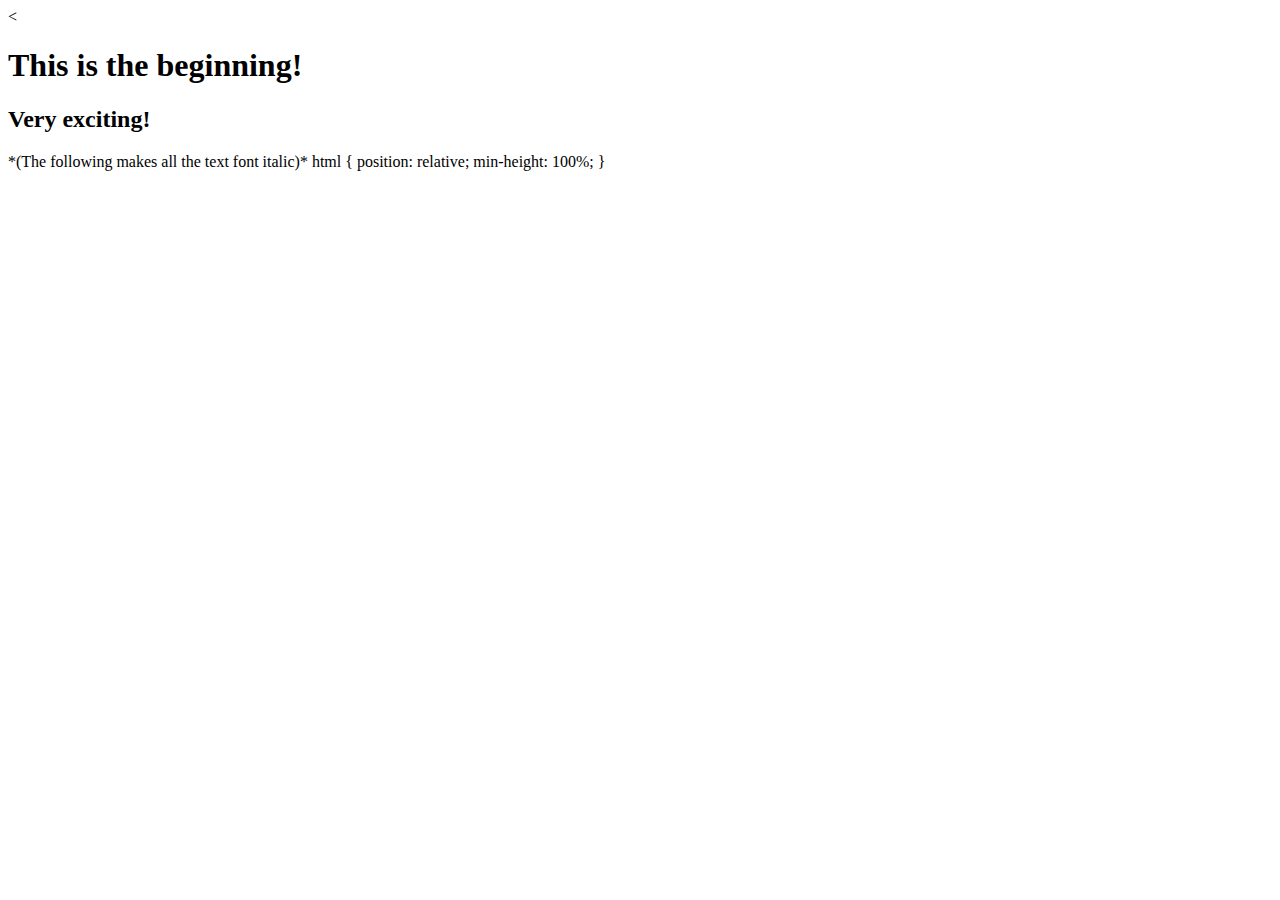
<file: Index.html>
<!DOCTYPE html>
<html lang="en" dir="ltr">
  <head>
    <meta charset="utf-8">
    <title></title>
  </head>
  <body>
      <<h1> This is the beginning! </h1>
      <h2>Very exciting!</h2>
  </body>

  *(The following makes all the text font italic)* 
  html {
      position: relative;
      min-height: 100%;
  }
</html>
</file>
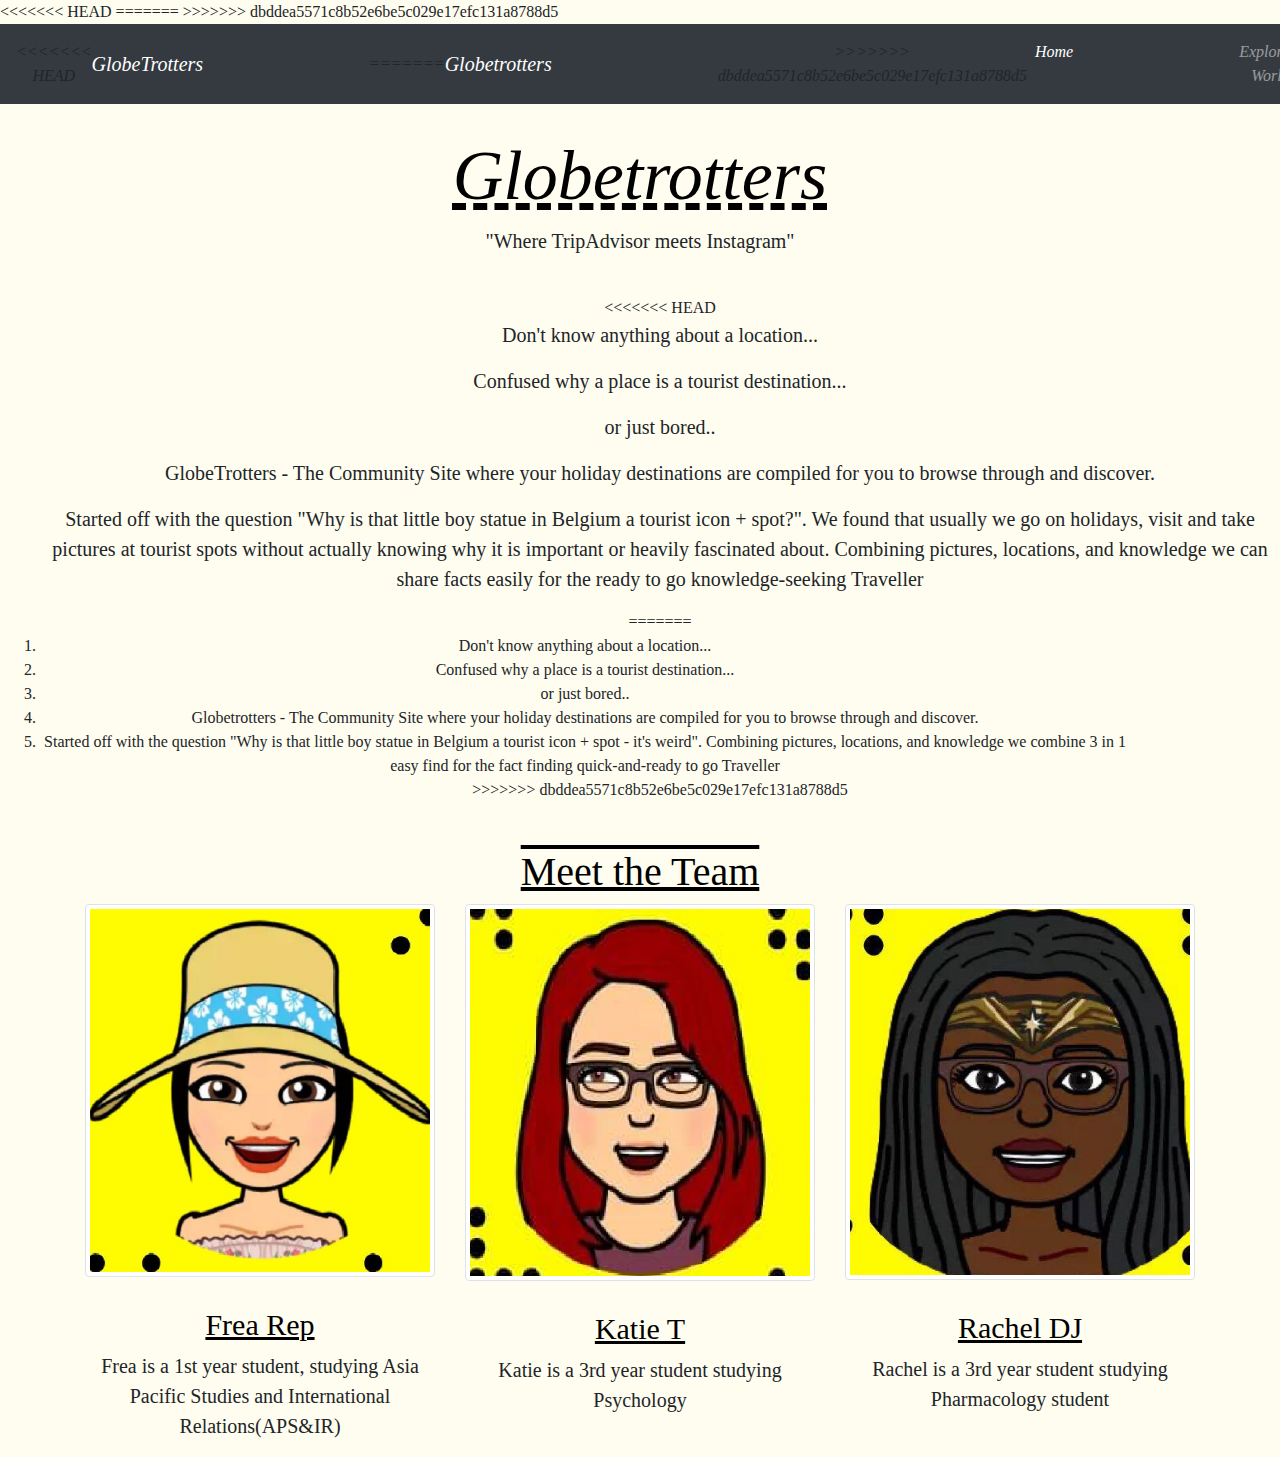
<file: About.html>
<!DOCTYPE html>
<<<<<<< HEAD
<head>
   <title>GlobeTrotters</title>
=======
<html lang="en" dir="ltr">
  <head>
   <title>Globetrotters</title>
>>>>>>> dbddea5571c8b52e6be5c029e17efc131a8788d5
    <link rel="stylesheet" href="https://maxcdn.bootstrapcdn.com/bootstrap/4.0.0/css/bootstrap.min.css" integrity="sha384-Gn5384xqQ1aoWXA+058RXPxPg6fy4IWvTNh0E263XmFcJlSAwiGgFAW/dAiS6JXm" crossorigin="anonymous">
    <link rel="stylesheet" href="aboutstyle.css">
    </head>

  <body>
    <header>
      <nav class="navbar navbar-expand-lg navbar-dark bg-dark">
<<<<<<< HEAD
      <a class="navbar-brand" href="title-index.html">GlobeTrotters</a>
=======
      <a class="navbar-brand" href="#">Globetrotters</a>
>>>>>>> dbddea5571c8b52e6be5c029e17efc131a8788d5
    <button class="navbar-toggler" type="button" data-toggle="collapse" data-target="#navbarNavDropdown" aria-controls="navbarNavDropdown" aria-expanded="false" aria-label="Toggle navigation">
      <span class="navbar-toggler-icon"></span>
    </button>
    <div class="collapse navbar-collapse" id="navbarNavDropdown">
        <ul class="navbar-nav">
          <li class="nav-item active">
            <a class="nav-link" href="title-index.html">Home</a>
          </li>
          <li class="nav-item">
            <a class="nav-link" href="#">Explorers World</a>
          </li>
          <li class="nav-item">
            <a class="nav-link" href="About.html">About us <span class="sr-only">(current)</span></a>
          </li>
          <div class="dropdown">
            <button class="btn btn-secondary dropdown-toggle" type="button" id="dropdownMenuButton" data-toggle="dropdown" aria-haspopup="true" aria-expanded="false">
             Location
            </button>
            <div class="dropdown-menu" aria-labelledby="dropdownMenuButton">
              <a class="dropdown-item" href="Destinations.html">Top Destinations</a>
              <a class="dropdown-item" href="Europe.html">Blog:Europe</a>
            </div>
        </ul>
          </div>
      </nav>
    </header>

  <h1> Globetrotters</h1>
     <p> "Where TripAdvisor meets Instagram"</p>
     <br>
   <article>
    <ol>
<<<<<<< HEAD
      <p>Don't know anything about a location...</p>
      <p>Confused why a place is a tourist destination...</p>
      <p>or just bored..</p>
     <p>GlobeTrotters - The Community Site where your holiday destinations are compiled for you to browse through and discover.</p>
     <p>Started off with the question "Why is that little boy statue in Belgium a tourist icon + spot?". We found that usually we go on holidays, visit and take pictures at tourist spots without actually knowing why it is important or heavily fascinated about. Combining pictures, locations, and knowledge we can share facts easily for the ready to go knowledge-seeking Traveller</p>
=======
      <li>Don't know anything about a location...</li>
      <li>Confused why a place is a tourist destination...</li>
      <li>or just bored..</li>
     <li>Globetrotters - The Community Site where your holiday destinations are compiled for you to browse through and discover.</li>
     <li>Started off with the question "Why is that little boy statue in Belgium a tourist icon + spot - it's weird". Combining pictures, locations, and knowledge we combine 3 in 1 easy find for the fact finding quick-and-ready to go Traveller</li>
>>>>>>> dbddea5571c8b52e6be5c029e17efc131a8788d5
      </ol>
       </article>

  <h2> Meet the Team</h2>
       <div class="container">
         <div class="row">
          <div class="col-md-4">
            <img src="frea.png" style="width:100%" class="img-fluid img-thumbnail" alt="responsive image">
            <div class="caption">
              <h3>Frea Rep</h3>
               <p> Frea is a 1st year student, studying Asia Pacific Studies and International Relations(APS&IR)</p>
            </div>
          </div>
          <div class="col-sm">
            <img src="katie.png" style="width:100%" class="img-fluid img-thumbnail" alt="responsive image">
            <div class="caption">
              <h3>Katie T</h3>
               <p> Katie is a 3rd year student studying Psychology</p>
            </div>
          </div>
          <div class="col-sm">
            <img src="rachel.png" style="width:100%" class="img-fluid img-thumbnail" alt="responsive image">
            <div class="caption">
              <h3>Rachel DJ</h3>
              <p>Rachel is a 3rd year student studying Pharmacology student</p>
            </div>
           </div>
          </div>
        </div>

  </body>
<script src="https://code.jquery.com/jquery-3.3.1.slim.min.js" integrity="sha384-q8i/X+965DzO0rT7abK41JStQIAqVgRVzpbzo5smXKp4YfRvH+8abtTE1Pi6jizo" crossorigin="anonymous"></script>
<script src="https://cdnjs.cloudflare.com/ajax/libs/popper.js/1.14.7/umd/popper.min.js" integrity="sha384-UO2eT0CpHqdSJQ6hJty5KVphtPhzWj9WO1clHTMGa3JDZwrnQq4sF86dIHNDz0W1" crossorigin="anonymous"></script>
<script src="https://stackpath.bootstrapcdn.com/bootstrap/4.3.1/js/bootstrap.min.js" integrity="sha384-JjSmVgyd0p3pXB1rRibZUAYoIIy6OrQ6VrjIEaFf/nJGzIxFDsf4x0xIM+B07jRM" crossorigin="anonymous"></script>
</html>
</file>
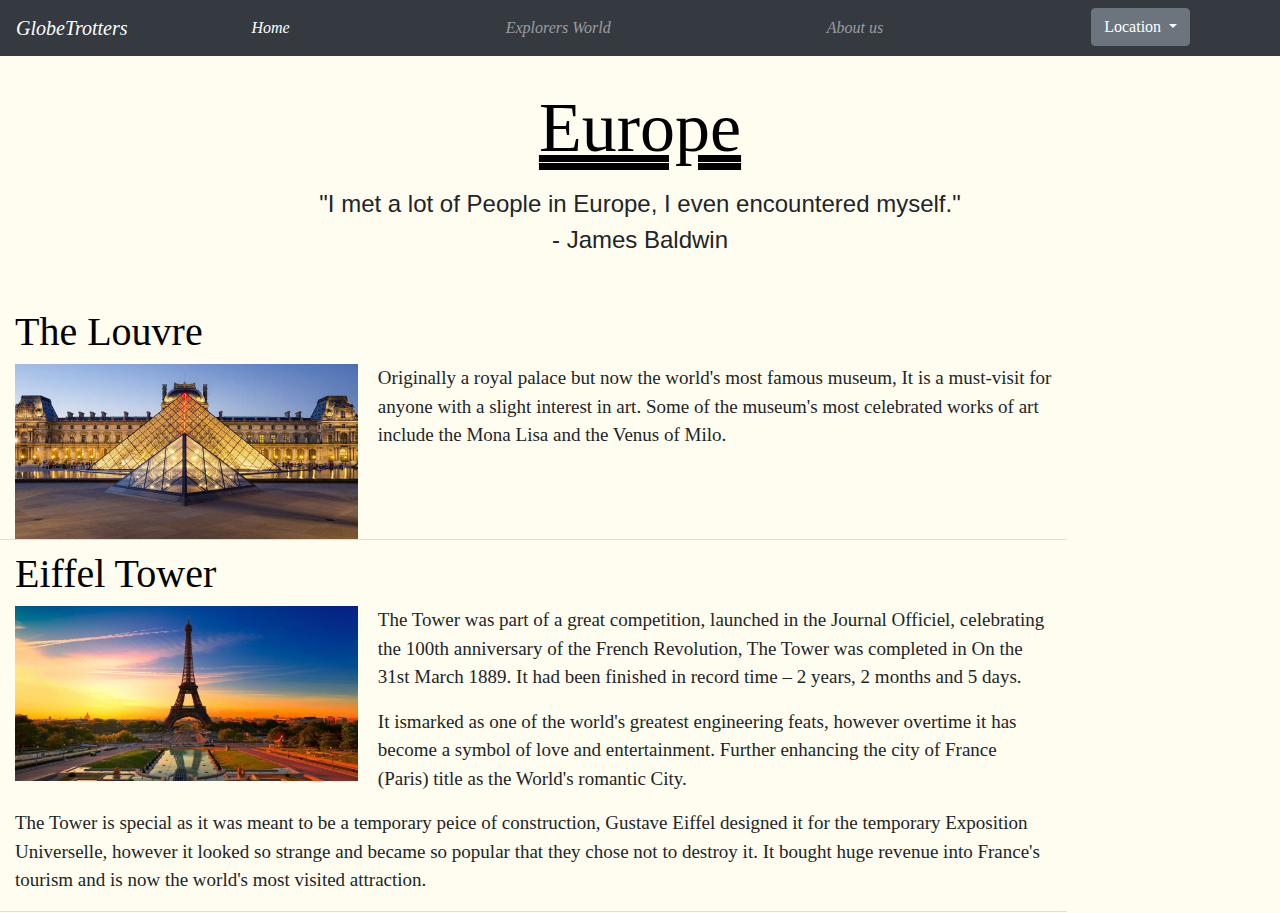
<file: Europe.html>
<!DOCTYPE html>
<html lang="en" dir="ltr">
  <head>
   <title>Europe</title>
    <link rel="stylesheet" href="https://maxcdn.bootstrapcdn.com/bootstrap/4.0.0/css/bootstrap.min.css" integrity="sha384-Gn5384xqQ1aoWXA+058RXPxPg6fy4IWvTNh0E263XmFcJlSAwiGgFAW/dAiS6JXm" crossorigin="anonymous">
    <link rel="stylesheet" href="Europe.css">
  </head>

  <body>
    <header>
      <nav class="navbar navbar-expand-lg navbar-dark bg-dark">
      <a class="navbar-brand" href="title-index.html">GlobeTrotters</a>
    <button class="navbar-toggler" type="button" data-toggle="collapse" data-target="#navbarNavDropdown" aria-controls="navbarNavDropdown" aria-expanded="false" aria-label="Toggle navigation">
      <span class="navbar-toggler-icon"></span>
    </button>
    <div class="collapse navbar-collapse" id="navbarNavDropdown">
        <ul class="navbar-nav">
          <li class="nav-item active">
            <a class="nav-link" href="title-index.html"> Home</a>
          </li>
          <li class="nav-item">
            <a class="nav-link" href="#">Explorers World</a>
          </li>
          <li class="nav-item">
            <a class="nav-link" href="About.html">About us <span class="sr-only">(current)</span></a>
          </li>
          <div class="dropdown">
            <button class="btn btn-secondary dropdown-toggle" type="button" id="dropdownMenuButton" data-toggle="dropdown" aria-haspopup="true" aria-expanded="false">
             Location
            </button>
            <div class="dropdown-menu" aria-labelledby="dropdownMenuButton">
              <a class="dropdown-item" href="Destinations.html">Top Destinations</a>
              <a class="dropdown-item" href="Europe.html">Blog:Europe</a>
            </div>
        </ul>
          </div>
      </nav>
    </header>

<h1> Europe</h1>
    <blockquote>
     "I met a lot of People in Europe, I even encountered myself."
     <footer>- James Baldwin <cite title="https://www.pinterest.co.uk/pin/201536152048348904/"></cite></footer>
    </blockquote>
    <br>

    <div class="col-md-10 blogShort">
      <h2>The Louvre</h2>
           <div class="clearfix">
          <img src="Louvre-illuminated-648033.jpg" alt="post img" class="float-left">
           <article><p>
           Originally a royal palace but now the world's most famous museum,
           It is a must-visit for anyone with a slight interest in art.
           Some of the museum's most celebrated works of art include the Mona Lisa and the Venus of Milo.
                      </p></article>
            </div>
       </div>

        <div class="col-md-10 blogShort">
           <h2>Eiffel Tower</h2>
           <div class="clearfix">
           <img src="Eiffel Tower.jpg" alt="post img" class="float-left">
           <article><p>
                    The Tower was part of a great competition, launched in the Journal Officiel, celebrating the 100th anniversary of the French Revolution,
                    The Tower was completed in On the 31st March 1889. It had been finished in record time – 2 years, 2 months and 5 days.</p>
                    <p>It ismarked as one of the world's greatest engineering feats, however overtime it has become a symbol of love and entertainment.
                     Further enhancing the city of France (Paris) title as the World's romantic City.</p>
                    <p>The Tower is special as it was meant to be a temporary
                     peice of construction, Gustave Eiffel designed it for the temporary Exposition Universelle, however it looked so strange and became so popular that they chose not to destroy it.
                     It bought huge revenue into France's tourism and is now the world's most visited attraction.
                         </p></article>
            </div>
        </div>

     <div class="col-md-12 gap10"></div>
   </div>

  </body>
<script src="https://code.jquery.com/jquery-3.3.1.slim.min.js" integrity="sha384-q8i/X+965DzO0rT7abK41JStQIAqVgRVzpbzo5smXKp4YfRvH+8abtTE1Pi6jizo" crossorigin="anonymous"></script>
<script src="https://cdnjs.cloudflare.com/ajax/libs/popper.js/1.14.7/umd/popper.min.js" integrity="sha384-UO2eT0CpHqdSJQ6hJty5KVphtPhzWj9WO1clHTMGa3JDZwrnQq4sF86dIHNDz0W1" crossorigin="anonymous"></script>
<script src="https://stackpath.bootstrapcdn.com/bootstrap/4.3.1/js/bootstrap.min.js" integrity="sha384-JjSmVgyd0p3pXB1rRibZUAYoIIy6OrQ6VrjIEaFf/nJGzIxFDsf4x0xIM+B07jRM" crossorigin="anonymous"></script>
</html>
</file>
<file: aboutstyle.css>
body{
  text-align: center;
  background-color: rgb(255, 253, 239);
  font-family: serif;
  display: inline;
}
header {
    text-align: center;
    font-style: italic;
    display: inline;
        }
a{
    font-style: italic;
    padding-right: 150px;
  }
li{
    padding-right:150px;
    }
h1{
display: center;
font-style: italic;
font-family: serif;
font-size: 70px;
color: rgba(0, 0, 0, 1);
padding-top: 30px;
text-decoration: underline;
text-decoration-style: dashed;
}

p {
  font-style: normal;
  font-size: 20px;
}

h2{
  display: center;
  font-style: normal;
  font-family: serif;
  font-size: 40px;
  color: rgba(0, 0, 0, 1);
  padding-top: 30px;
  text-decoration: overline underline;
  }

article {
text-align: center;
font-family: serif;
}

.column {
  float: left;
  width: 33.33%;
  padding: 5px;
}
.row::after {
  content: "";
  clear: both;
  display: table;
}
.img{
  height:250px;
  width:100%;
}
.img-fluid{
  max-width: 100%;
  height: auto;
  }

h3{
  font-style: normal;
  font-family: serif;
  font-size: 30px;
  color: rgba(0, 0, 0, 1);
  padding-top: 30px;
  text-decoration: underline;
}
</file>
<file: Europe.css>
body{
  background-color: rgb(255, 253, 239);
  font-family: serif;
  display: inline;
}
header {
    text-align: center;
    font-style: italic;
    display: inline;
  }
  a{
    font-style: italic;
    padding-right: 100px;
  }
    li{
      padding-right:200px;
    }

h1{
text-align: center;
display: center;
font-style: normal;
font-family: serif;
font-size: 70px;
color: rgba(0, 0, 0, 1);
padding-top: 30px;
text-decoration: underline;
text-decoration-style: double;
}
blockquote{
  padding-top: 8px;
  text-align: center;
  font-family: helvetica;
  font-size: 24px;
}

.blogShort{ border-bottom:1px solid #ddd;}
.add{background: #333; padding: 10%; height: 300px;}

h2{
  font-style: normal;
  font-family: serif;
  font-size: 40px;
  color: rgba(0, 0, 0, 1);
  padding-top: 10px;
  }

article {
text-align: left;
font-family: serif;
}
p {
  font-style: normal;
  font-size: 19px;
}

img{
  height:175px;
  width:35%;
  padding-right: 20px;
}
.img-fluid{
  max-width: 100%;
  height: auto;
  }
  .btn-blog {
      color: #ffffff;
      background-color:white;
      border-color: black;
      border-radius:20;
      margin-bottom:10px
  }
</file>
